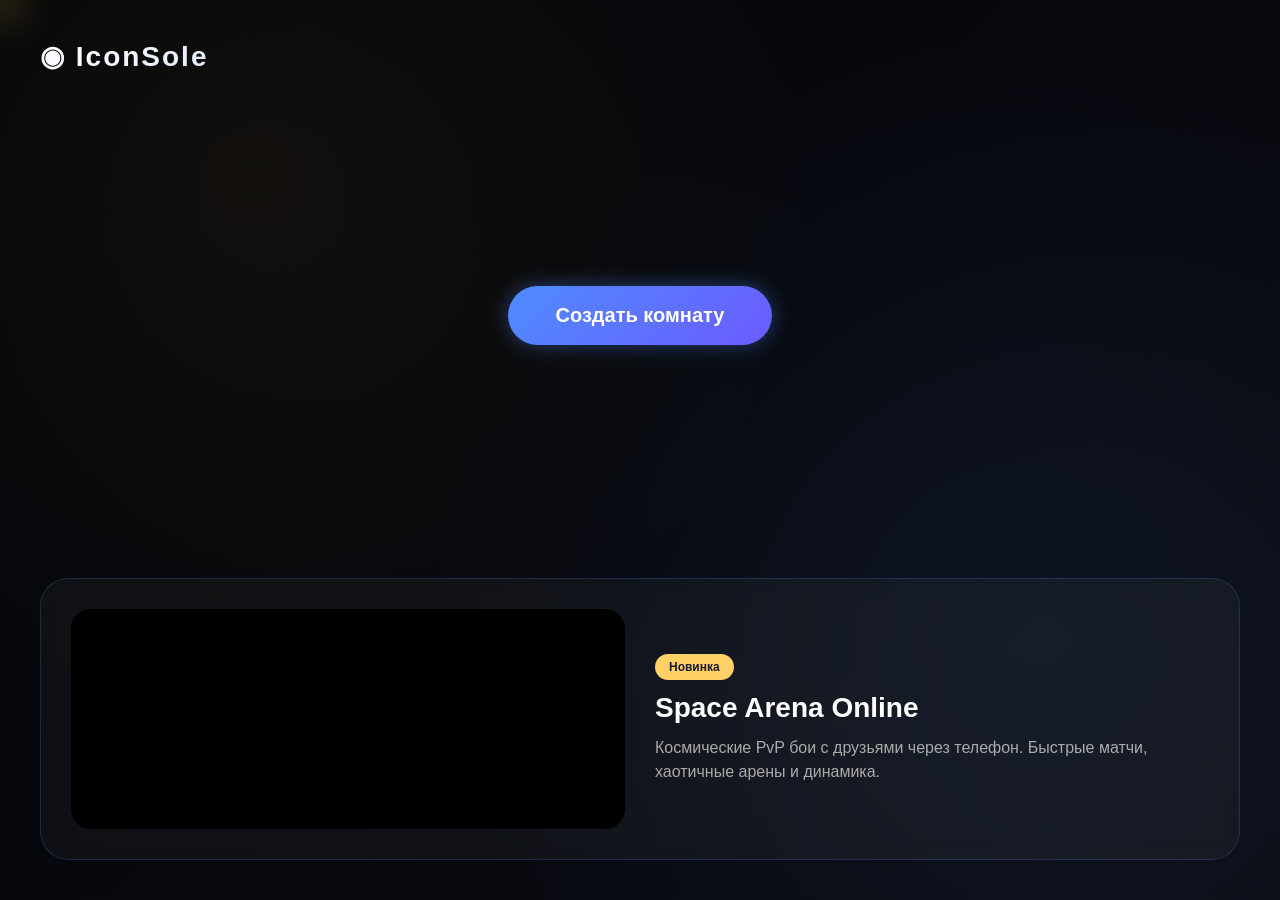
<file: templates/index.html>
<!DOCTYPE html>
<html lang="ru">
<head>
<meta charset="UTF-8">
<meta name="viewport" content="width=device-width, initial-scale=1.0, user-scalable=no">
<title>IconSole - Главная</title>
<link rel="stylesheet" href="/static/style.css">
</head>
<body>

<div class="background"></div>
<div id="fireflies"></div>
<div id="cursor-glow"></div>

<div id="pc-screen">
    <div class="top">
        <div class="logo">◉ IconSole</div>
    </div>

    <div id="connect-pc-container" class="center">
        <button id="connectBtn">Создать комнату</button>
    </div>

    <div id="game-hero" class="game-hero">
        <div class="game-video">
            <video autoplay muted loop playsinline id="heroVideo">
                <source src="https://assets.mixkit.co/videos/preview/mixkit-space-game-background-2356-large.mp4" type="video/mp4">
            </video>
        </div>
        <div class="game-info">
            <span class="tag">Новинка</span>
            <h2>Space Arena Online</h2>
            <p>Космические PvP бои с друзьями через телефон. Быстрые матчи, хаотичные арены и динамика.</p>
        </div>
    </div>
</div>

<script src="/static/main.js"></script>
</body>
</html>
</file>
<file: static/style.css>
* {
    margin: 0;
    padding: 0;
    box-sizing: border-box;
    font-family: 'Segoe UI', 'Arial', sans-serif;
}

body {
    background: #04060c;
    color: white;
    overflow-x: hidden;
    overflow-y: auto;
}

/* Скрываем скролл у body */
body::-webkit-scrollbar {
    display: none;
}

.background {
    position: fixed;
    inset: 0;
    z-index: -2;
    background: radial-gradient(circle at 20% 20%, rgba(255, 180, 50, 0.06), transparent 45%),
                radial-gradient(circle at 80% 70%, rgba(79, 140, 255, 0.08), transparent 50%),
                linear-gradient(135deg, #020408 0%, #0a0c12 100%);
}

#pc-screen {
    display: flex;
    flex-direction: column;
    min-height: 100vh;
    justify-content: space-between;
    padding: 40px;
}

.top {
    margin-bottom: 20px;
}

.logo {
    font-size: 28px;
    font-weight: bold;
    letter-spacing: 2px;
    background: linear-gradient(135deg, #fff, #4f8cff);
    -webkit-background-clip: text;
    -webkit-text-fill-color: transparent;
}

.center {
    text-align: center;
    margin: 40px 0;
}

#connectBtn {
    padding: 18px 48px;
    font-size: 20px;
    background: linear-gradient(135deg, #4f8cff, #6b5bff);
    border: none;
    border-radius: 60px;
    color: white;
    font-weight: bold;
    cursor: pointer;
    transition: all 0.3s ease;
    box-shadow: 0 0 20px rgba(79, 140, 255, 0.4);
}

#connectBtn:hover {
    transform: scale(1.05);
    box-shadow: 0 0 35px rgba(79, 140, 255, 0.6);
}

.lobby {
    display: flex;
    gap: 40px;
    padding: 20px;
    min-height: 400px;
}

.left {
    flex: 1;
    background: rgba(255, 255, 255, 0.03);
    border-radius: 24px;
    padding: 24px;
    backdrop-filter: blur(5px);
}

.right {
    flex: 1;
    display: flex;
    flex-direction: column;
    align-items: center;
    justify-content: center;
    gap: 20px;
    background: rgba(255, 255, 255, 0.03);
    border-radius: 24px;
    padding: 40px 20px;
}

.qr {
    width: 180px;
    height: 180px;
    background: white;
    padding: 12px;
    border-radius: 20px;
    box-shadow: 0 0 30px rgba(79, 140, 255, 0.3);
}

.code-box {
    font-size: 48px;
    letter-spacing: 8px;
    padding: 16px 32px;
    border-radius: 20px;
    background: rgba(0, 0, 0, 0.5);
    border: 1px solid rgba(79, 140, 255, 0.5);
    font-family: monospace;
    font-weight: bold;
}

.hint {
    color: #8892b0;
    font-size: 14px;
}

#players {
    display: flex;
    flex-direction: column;
    gap: 12px;
    margin: 20px 0;
}

.player {
    display: flex;
    align-items: center;
    gap: 14px;
    padding: 12px 16px;
    background: rgba(79, 140, 255, 0.1);
    border-radius: 16px;
    border-left: 3px solid #4f8cff;
}

.player img {
    width: 44px;
    height: 44px;
    border-radius: 50%;
    background: #2a2a3a;
}

.player span {
    font-size: 18px;
    font-weight: 500;
}

#continueBtn {
    margin-top: 30px;
    padding: 14px 28px;
    background: linear-gradient(135deg, #00c853, #00e676);
    border: none;
    border-radius: 40px;
    color: white;
    font-size: 18px;
    font-weight: bold;
    cursor: pointer;
    width: 100%;
}

#continueBtn:hover {
    transform: translateY(-2px);
    box-shadow: 0 8px 25px rgba(0, 200, 83, 0.4);
}

.game-hero {
    margin-top: 40px;
    display: flex;
    gap: 30px;
    padding: 30px;
    border-radius: 28px;
    background: rgba(255, 255, 255, 0.04);
    border: 1px solid rgba(79, 140, 255, 0.2);
    backdrop-filter: blur(8px);
    align-items: center;
}

.game-video {
    flex: 1;
    height: 220px;
    border-radius: 20px;
    overflow: hidden;
    background: #000;
}

.game-video video {
    width: 100%;
    height: 100%;
    object-fit: cover;
}

.game-info {
    flex: 1;
}

.tag {
    display: inline-block;
    padding: 6px 14px;
    border-radius: 30px;
    background: #ffd166;
    color: #1a1a2e;
    font-weight: 700;
    font-size: 12px;
    margin-bottom: 12px;
}

.game-info h2 {
    font-size: 28px;
    margin-bottom: 12px;
}

.game-info p {
    color: #aaa;
    line-height: 1.5;
}

.play-btn {
    margin-top: 16px;
    padding: 12px 28px;
    border: none;
    border-radius: 40px;
    background: #4f8cff;
    color: white;
    font-weight: bold;
    cursor: pointer;
}

.play-btn:hover {
    background: #6b5bff;
    transform: scale(1.02);
}

/* ===== ЛОББИ ===== */
#game-lobby {
    position: fixed;
    top: 0;
    left: 0;
    right: 0;
    bottom: 0;
    background: rgba(4, 6, 12, 0.96);
    backdrop-filter: blur(10px);
    z-index: 100;
    padding: 30px 50px 50px 50px;
    overflow-y: auto;
}

/* Кастомный скролл для лобби */
#game-lobby::-webkit-scrollbar {
    width: 6px;
}

#game-lobby::-webkit-scrollbar-track {
    background: rgba(255, 255, 255, 0.05);
    border-radius: 10px;
}

#game-lobby::-webkit-scrollbar-thumb {
    background: #4f8cff;
    border-radius: 10px;
}

#game-lobby::-webkit-scrollbar-thumb:hover {
    background: #6b5bff;
}

.lobby-header {
    display: flex;
    justify-content: space-between;
    align-items: center;
    margin-bottom: 30px;
    padding-bottom: 15px;
    border-bottom: 1px solid rgba(255, 255, 255, 0.1);
}

.lobby-header .logo {
    font-size: 32px;
}

.room-info-wrapper {
    position: relative;
}

.room-info-btn {
    background: rgba(79, 140, 255, 0.2);
    padding: 8px 18px;
    border-radius: 40px;
    font-size: 14px;
    color: #4f8cff;
    border: 1px solid rgba(79, 140, 255, 0.3);
    cursor: pointer;
}

.room-info-tooltip {
    position: absolute;
    top: 100%;
    right: 0;
    margin-top: 10px;
    background: rgba(0, 0, 0, 0.95);
    border: 1px solid rgba(79, 140, 255, 0.4);
    border-radius: 16px;
    padding: 15px;
    text-align: center;
    z-index: 200;
    min-width: 180px;
}

.tooltip-qr {
    width: 120px;
    height: 120px;
    background: white;
    padding: 8px;
    border-radius: 12px;
    margin-bottom: 10px;
}

.tooltip-code {
    font-size: 24px;
    letter-spacing: 4px;
    font-family: monospace;
    background: rgba(79, 140, 255, 0.2);
    padding: 6px 12px;
    border-radius: 8px;
    margin: 10px 0;
}

.featured-game {
    display: flex;
    gap: 40px;
    margin-bottom: 50px;
    background: linear-gradient(135deg, rgba(79, 140, 255, 0.1), rgba(0, 0, 0, 0.3));
    border-radius: 32px;
    padding: 40px;
    border: 1px solid rgba(79, 140, 255, 0.2);
}

.featured-info {
    flex: 1;
    display: flex;
    flex-direction: column;
    justify-content: center;
}

.featured-tag {
    display: inline-block;
    padding: 6px 14px;
    background: #ffd166;
    color: #1a1a2e;
    border-radius: 30px;
    font-size: 12px;
    font-weight: bold;
    margin-bottom: 16px;
    width: fit-content;
}

.featured-info h1 {
    font-size: 48px;
    margin-bottom: 16px;
    background: linear-gradient(135deg, #fff, #4f8cff);
    -webkit-background-clip: text;
    -webkit-text-fill-color: transparent;
}

.featured-info p {
    color: #8892b0;
    line-height: 1.6;
    margin-bottom: 24px;
    font-size: 16px;
}

.featured-play-btn {
    padding: 14px 32px;
    background: linear-gradient(135deg, #4f8cff, #6b5bff);
    border: none;
    border-radius: 40px;
    color: white;
    font-size: 16px;
    font-weight: bold;
    cursor: pointer;
    width: fit-content;
}

.featured-play-btn:hover {
    transform: scale(1.02);
    box-shadow: 0 0 20px rgba(79, 140, 255, 0.4);
}

.featured-video {
    flex: 1;
    border-radius: 24px;
    overflow: hidden;
    background: #000;
}

.featured-video video {
    width: 100%;
    height: 100%;
    object-fit: cover;
    min-height: 300px;
}

/* Категории с анимацией */
.categories-container {
    position: relative;
    min-height: 400px;
}

.category-page {
    width: 100%;
    transition: opacity 0.25s ease, transform 0.25s ease;
}

.category-page.hide-up {
    opacity: 0;
    transform: translateY(-20px);
}

.category-page.hide-down {
    opacity: 0;
    transform: translateY(20px);
}

.category-page.show-up {
    animation: showUp 0.25s ease forwards;
}

.category-page.show-down {
    animation: showDown 0.25s ease forwards;
}

@keyframes showUp {
    from {
        opacity: 0;
        transform: translateY(20px);
    }
    to {
        opacity: 1;
        transform: translateY(0);
    }
}

@keyframes showDown {
    from {
        opacity: 0;
        transform: translateY(-20px);
    }
    to {
        opacity: 1;
        transform: translateY(0);
    }
}

.categories-sections {
    display: flex;
    flex-direction: column;
    gap: 40px;
}

.category-section {
    width: 100%;
}

.category-title {
    font-size: 24px;
    margin-bottom: 20px;
    padding-left: 10px;
    border-left: 4px solid #4f8cff;
}

.games-horizontal {
    display: flex;
    gap: 20px;
    overflow-x: auto;
    padding-bottom: 15px;
}

.games-horizontal::-webkit-scrollbar {
    height: 6px;
}
.games-horizontal::-webkit-scrollbar-track {
    background: rgba(255, 255, 255, 0.05);
    border-radius: 10px;
}
.games-horizontal::-webkit-scrollbar-thumb {
    background: #4f8cff;
    border-radius: 10px;
}
.games-horizontal::-webkit-scrollbar-thumb:hover {
    background: #6b5bff;
}

.game-card {
    min-width: 200px;
    width: 200px;
    background: rgba(255, 255, 255, 0.04);
    border-radius: 16px;
    padding: 15px;
    cursor: pointer;
    transition: all 0.3s;
    border: 1px solid rgba(255, 255, 255, 0.05);
}

.game-card:hover {
    transform: translateY(-5px);
    background: rgba(79, 140, 255, 0.1);
    border-color: rgba(79, 140, 255, 0.3);
}
.game-card.selected {
    border-color: #4f8cff;
    background: rgba(79, 140, 255, 0.15);
}
.game-preview-small {
    width: 100%;
    height: 110px;
    border-radius: 12px;
    overflow: hidden;
    margin-bottom: 12px;
    background: #1a1a2e;
}
.game-preview-small video {
    width: 100%;
    height: 100%;
    object-fit: cover;
}
.game-card h4 {
    font-size: 16px;
    margin-bottom: 6px;
}
.game-card p {
    font-size: 11px;
    color: #8892b0;
    margin-bottom: 8px;
}
.game-tags {
    display: flex;
    gap: 5px;
    flex-wrap: wrap;
}
.game-tag {
    font-size: 9px;
    padding: 2px 8px;
    background: rgba(79, 140, 255, 0.2);
    border-radius: 20px;
    color: #4f8cff;
}

.category-indicator {
    display: flex;
    justify-content: center;
    gap: 12px;
    margin-top: 20px;
    padding: 10px;
}

.category-dot {
    width: 8px;
    height: 8px;
    border-radius: 50%;
    background: rgba(255, 255, 255, 0.3);
    transition: all 0.3s ease;
    cursor: pointer;
}

.category-dot.active {
    width: 24px;
    border-radius: 4px;
    background: #4f8cff;
}

/* MOBILE */
#mobile-screen {
    display: none;
    min-height: 100vh;
    align-items: center;
    justify-content: center;
    background: #0a0c12;
}
.mobile-container {
    text-align: center;
    padding: 30px;
    max-width: 400px;
    width: 90%;
}
.mobile-container h1 {
    margin-bottom: 30px;
    font-size: 32px;
}
#mobile-screen input {
    width: 100%;
    padding: 14px 18px;
    margin: 10px 0;
    font-size: 16px;
    border: 1px solid rgba(79, 140, 255, 0.3);
    border-radius: 30px;
    background: rgba(255, 255, 255, 0.05);
    color: white;
    outline: none;
}
#mobile-screen input:focus {
    outline: 2px solid #4f8cff;
    outline-offset: 2px;
}
#mobile-screen button {
    width: 100%;
    padding: 14px;
    margin-top: 20px;
    font-size: 18px;
    background: #4f8cff;
    border: none;
    border-radius: 40px;
    color: white;
    font-weight: bold;
    cursor: pointer;
}

/* FIREFLIES */
#fireflies {
    position: fixed;
    top: 0;
    left: 0;
    width: 100%;
    height: 100%;
    pointer-events: none;
    z-index: 1000;
    overflow: hidden;
}
.firefly {
    position: absolute;
    border-radius: 50%;
    background: rgba(255, 215, 90, 0.8);
    box-shadow: 0 0 12px rgba(255, 200, 80, 0.8);
    filter: blur(2px);
    pointer-events: none;
    will-change: transform;
}
@keyframes floatFirefly {
    0% { transform: translate(0, 0); opacity: 0; }
    15% { opacity: 0.9; }
    85% { opacity: 0.6; }
    100% { transform: translate(200px, -150px); opacity: 0; }
}
@keyframes floatFirefly2 {
    0% { transform: translate(0, 0); opacity: 0; }
    15% { opacity: 0.9; }
    85% { opacity: 0.6; }
    100% { transform: translate(-180px, 120px); opacity: 0; }
}
.firefly:nth-child(odd) { animation-name: floatFirefly2; }

#cursor-glow {
    position: fixed;
    width: 90px;
    height: 90px;
    border-radius: 50%;
    background: radial-gradient(circle, rgba(255, 215, 90, 0.15), transparent 70%);
    pointer-events: none;
    transform: translate(-50%, -50%);
    filter: blur(14px);
    z-index: 9999;
}

*:focus {
    outline: none;
}
.game-card:focus,
.game-card:focus-visible {
    outline: none;
}
.featured-play-btn:focus-visible,
.room-info-btn:focus-visible,
#connectBtn:focus-visible,
#continueBtn:focus-visible,
#joinBtn:focus-visible,
.play-btn:focus-visible {
    outline: 2px solid #ffd166;
    outline-offset: 2px;
}

.hidden {
    display: none;
}
button {
    cursor: pointer;
}

/* Для Firefox */
* {
    scrollbar-width: thin;
    scrollbar-color: #4f8cff rgba(255, 255, 255, 0.05);
}
/* ===== МОБИЛЬНАЯ ВЕРСИЯ ===== */

.mobile-status {
    margin-top: 15px;
    padding: 10px;
    border-radius: 20px;
    font-size: 14px;
    text-align: center;
}

.mobile-room-info {
    font-size: 14px;
    color: #4f8cff;
    margin-bottom: 15px;
}

.mobile-controls {
    text-align: center;
    padding: 20px;
}

.mobile-controls h2 {
    margin-bottom: 20px;
    font-size: 24px;
}

.mobile-joystick-placeholder {
    background: rgba(255, 255, 255, 0.05);
    border-radius: 20px;
    padding: 40px;
    margin: 20px 0;
    border: 1px dashed rgba(79, 140, 255, 0.3);
}

.placeholder-text {
    font-size: 18px;
    color: #4f8cff;
    margin-bottom: 10px;
}

.placeholder-note {
    font-size: 12px;
    color: #8892b0;
}

.mobile-disconnect-btn {
    background: rgba(255, 71, 87, 0.2);
    border: 1px solid #ff4757;
    color: #ff4757;
    margin-top: 20px;
}

.mobile-disconnect-btn:hover {
    background: #ff4757;
    color: white;
}

.hidden {
    display: none;
}
</file>
